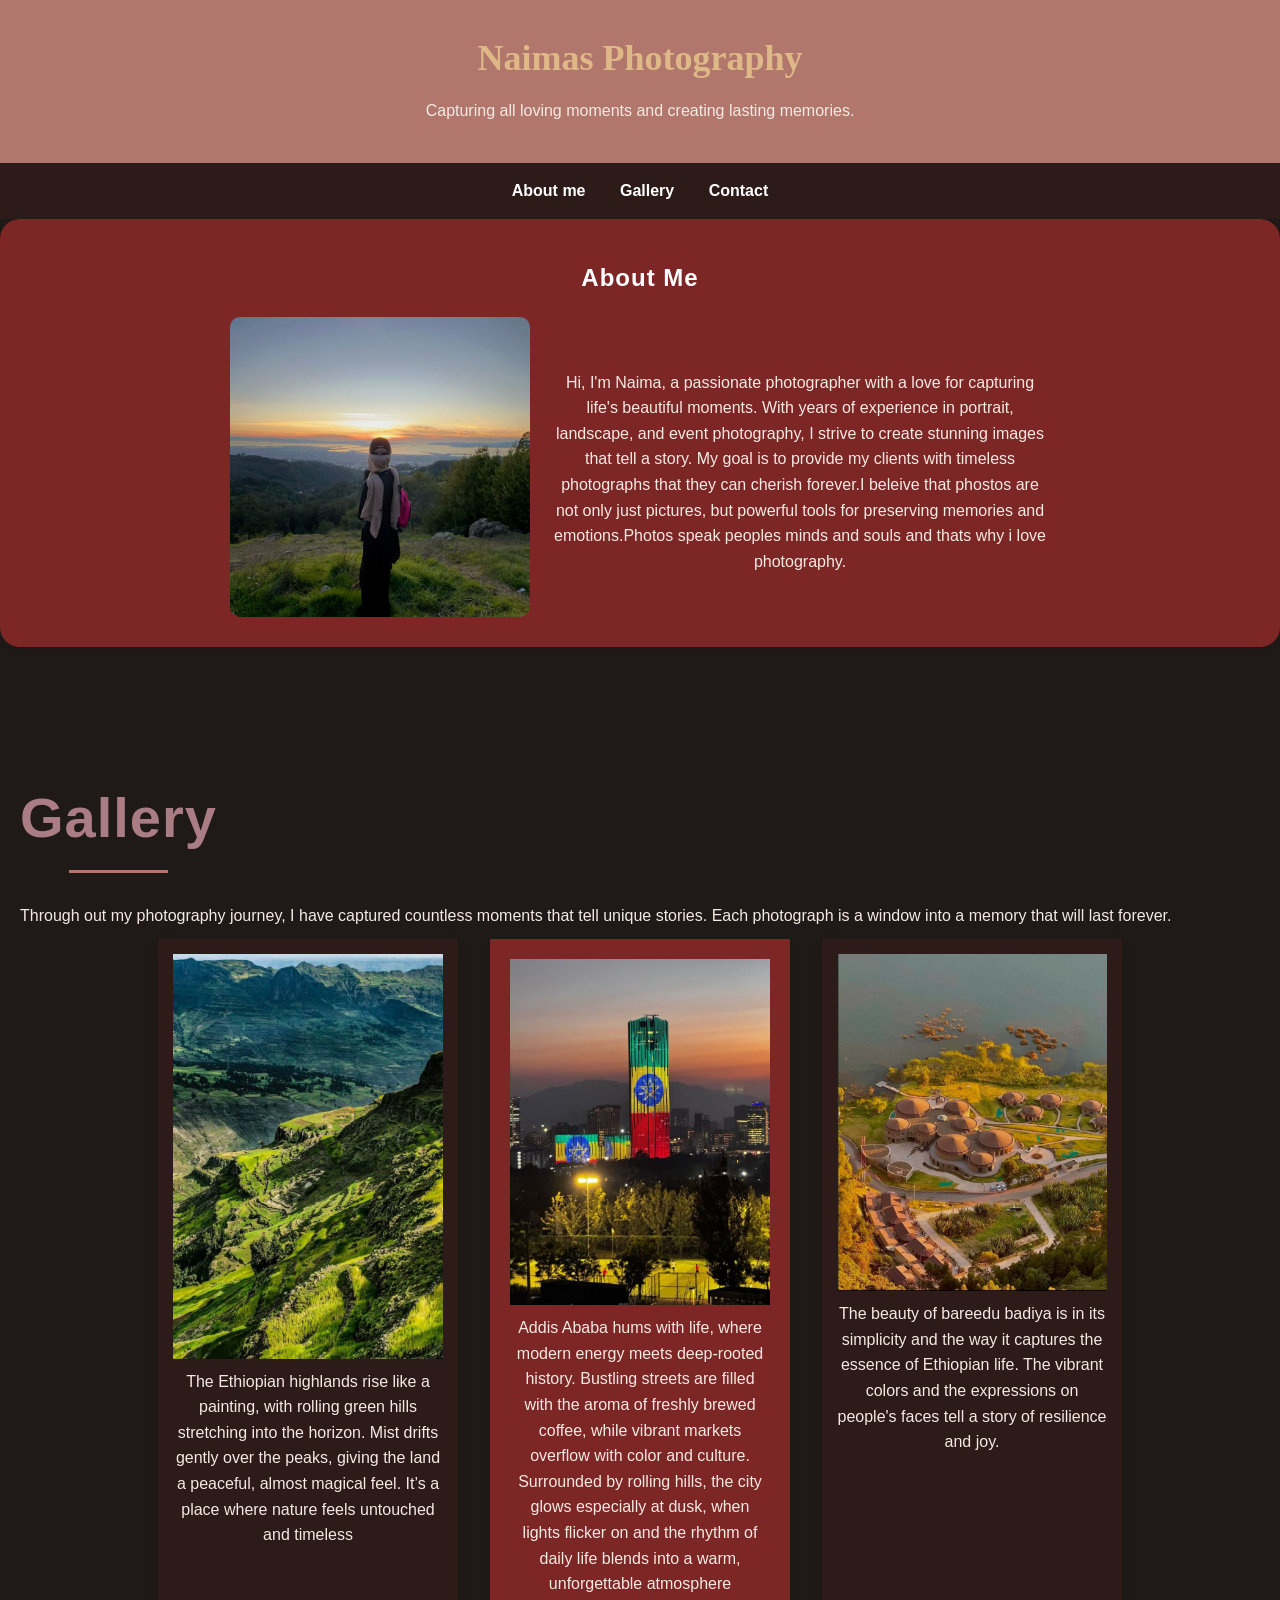
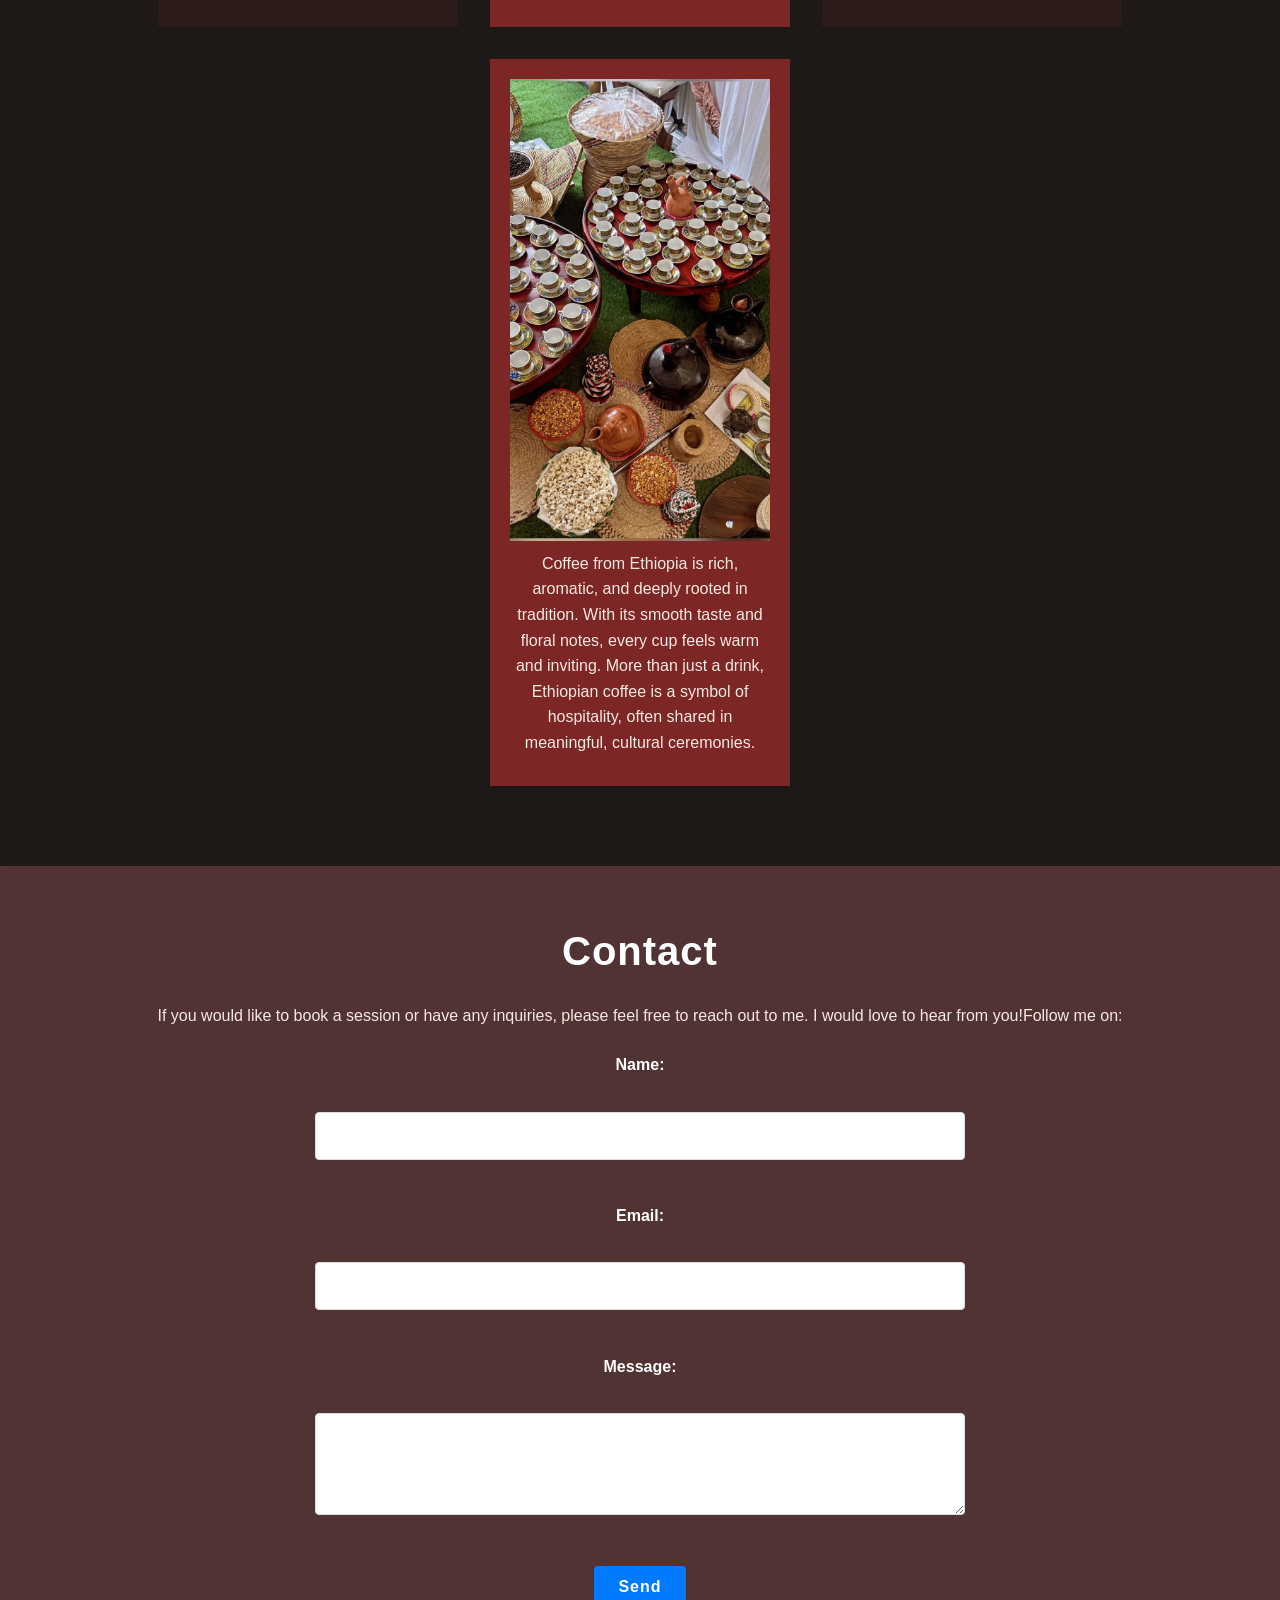
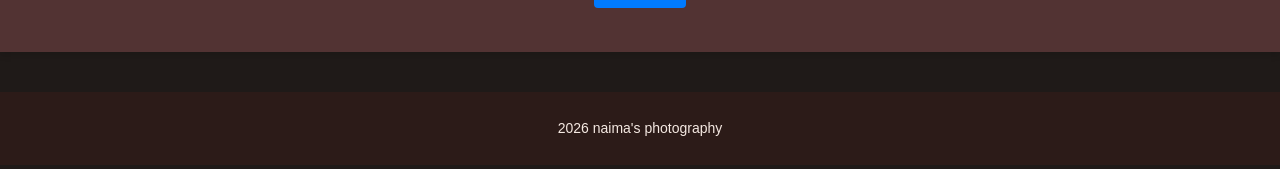
<file: index.html>
<!DOCTYPE html>
<html lang="en">
<head>
    <meta charset="UTF-8">
    <title>Naimas Photography</title>
        <link rel="stylesheet" href="styles.css" />
</head>
<body>
<!--logo-->
<header class="logo">
  <div class="header-content">
<div class="header-text">
  <h1>Naimas Photography</h1>
    <p>Capturing all loving moments and creating lasting memories.</p>
    
</div>
  </div>
        
</header>

<!--navigation bar-->
<nav>
        <a href="#about-me">About me</a>
        <a href="#gallery">Gallery</a>
        <a href="#contact">Contact</a>
</nav>

<!--About me section-->
<section id="about-me">
    <h2>About Me</h2>
    <div class="about-me-content">
        <img src="me.jpg" alt="me">

        <div class="about-txt">
              <p>
           Hi, I'm Naima, a passionate photographer with a love for capturing life's beautiful moments. With years of experience in portrait, landscape, and event photography, I strive to create stunning images that tell a story. My goal is to provide my clients with timeless photographs that they can cherish forever.I beleive that phostos are not only just pictures, but powerful tools for preserving memories and emotions.Photos speak peoples minds and souls and thats why i love photography.</p>

        </div>
    </div>
</section>

<!--Gallery section-->
<section id="gallery">
    <h2>Gallery</h2>
    <p>Through out my photography journey, I have captured countless moments that tell unique stories. Each photograph is a window into a memory that will last forever.</p>
    <div class="container">
  <div class="card">
    <img src="highlands.jpg" alt="Ethiopian Highlands">
    <p>The Ethiopian highlands rise like a painting, with rolling green hills stretching into the horizon. Mist drifts gently over the peaks, giving the land a peaceful, almost magical feel. It’s a place where nature feels untouched and timeless</p>
  </div>

  <div class="card">
    <img src="addis.jpg" alt="city">
    <p>Addis Ababa hums with life, where modern energy meets deep-rooted history. Bustling streets are filled with the aroma of freshly brewed coffee, while vibrant markets overflow with color and culture. Surrounded by rolling hills, the city glows especially at dusk, when lights flicker on and the rhythm of daily life blends into a warm, unforgettable atmosphere</p>
  </div>

  <div class="card">
    <img src="lake-wenchi.jpg" alt="badiya">
    <p>The beauty of bareedu badiya is in its simplicity and the way it captures the essence of Ethiopian life. The vibrant colors and the expressions on people's faces tell a story of resilience and joy.</p>
  </div>

  <div class="card">
    <img src="ethiopiancoffee.jpg" alt="coffee">
    <p>Coffee from Ethiopia is rich, aromatic, and deeply rooted in tradition. With its smooth taste and floral notes, every cup feels warm and inviting. More than just a drink, Ethiopian coffee is a symbol of hospitality, often shared in meaningful, cultural ceremonies.</p>
  </div>
</div>
</section>

<!--Contact section-->
<section id="contact">
    <h2>Contact</h2>
    <p>If you would like to book a session or have any inquiries, please feel free to reach out to me. I would love to hear from you!Follow me on:</p>
    <!-- contact form -->
      <form>
        <label for="full-name">Name:</label><br />
        <input type="text" id="full-name" name="full-name" /><br /><br />

        <!-- email input -->
      <label for="email">Email:</label><br />
        <input type="email" id="email" name="Email" /><br /><br />

        <!-- message input -->
        <label for="message">Message:</label><br />
        <textarea name="message" id="message" rows="4"></textarea><br><br>
        <button type="submit">Send</button>
      </form>
    </section>
  </body>
  <footer>
  <p>2026 naima's photography</p>

  </footer>
</html>
</file>
<file: styles.css>
body{
    background-color: #1f1a18;
    font-family:Arial, Helvetica, sans-serif;
    margin: 0;
    padding: 0;
    line-height: 1.6;

}
header{
    background-color: rgb(124, 38, 38);
    color: white;
    padding: 20px;
    text-align: center;
    box-shadow: 0 4px 6px rgba(0, 0, 0, 0.1);

}
.container{
    display: flex;
    flex-wrap: wrap;
    justify-content: center;
    gap: 2em; 
}
.card{
    text-align:center;
    width: 300px;
        background-color: #2c1b18;
        box-shadow: 0 4px 10px rgba(0, 0, 0, 0.1);
        padding: 15px;
            transition: transform 0.3s ease, box-shadow 0.3s ease;


}
.card:hover{
    transform: translateY(-10px);
    box-shadow: 0 12px 25px rgba(0, 0, 0, 0.3);
}

img{
    width: 100%;
    height: auto;
    display: block;
}
*{
    box-sizing: border-box;
}
img{
    max-width: 100%;
}
section#about-me{
    background-color: rgb(124, 38, 38);
    color: white;
    padding: 20px;
    text-align: center;
    box-shadow: 0 4px 6px rgba(0, 0, 0, 0.1);
}
section{
    padding: 60px 20px;
    margin-bottom: 20px;
}
img{
    width: 300px;
    height: auto;
    display: block;
    margin-bottom: 10px;
}
p{
    margin: 10px 0;
    color: #f5e9e2;
}
.about-me-content{
    display: flex;
    align-items: center;
    justify-content: center;
    gap: 20px;
    flex-wrap: wrap;
}
.about-container img{
    width: 250px;
    height: auto;
    border-radius: 50%;

}
#about-me{
    padding: 40px;
    color: white;
    border-radius: 20px;
    transition: all 0.4s ease ;

}
#about-me:hover{
    background-color: #aa8383;
    transform: scale(1.05);
}
.about-txt{
    font-size: 16px;
    line-height: 1.6;
    max-width: 500px;
    transition: color 0.3s ease;

}
#about-me:hover .about-txt{
    color: #ffd7c2;
}
.card:nth-child(even){
    background-color: rgb(124, 38, 38);
    color: white;
    padding: 20px;
    text-align: center;
    box-shadow: 0 4px 6px rgba(0, 0, 0, 0.1);
}
.logo{
    background-color: #b1776d;
    text-align: center;
    padding: 30px;
}
.logo h1{
    color:burlywood;
    font-size: 36px;
    font-family: Georgia, 'Times New Roman', Times, serif;
    margin: 0;
}
a{
    text-decoration: none;
}
nav{
    text-align: center;
    padding: 15px;
    background-color: #2c1b18;

}
nav a{
    color:white;
    margin: 0 15px;
    text-decoration: none;
     font-weight: bold;
     transition: color 0.3s ease;
}
nav a:hover{
    color: #ffd7c2;
}

#gallery h2{
    font-size: 3.5em;
    text-align: center;
    position: relative;
    margin-bottom: 30px;
    display: inline-block;
    color: rgb(170, 124, 132);
}
#gallery h2::after{
    content: '';
    position: absolute;
    width: 50%;
    height: 3px;
    background-color: #b1776d;
    left: 25%;
    bottom: -10px;
}
#gallery{
    transition: all 0.3s ease ;

}
#gallery:hover{
    transform: scale(1.05);
margin: 20px 0;
}
form{
    max-width: 650px;
    margin: 24px auto;
}
form label{
    display: block;
    margin-bottom: 8px;
    font-weight: 600;
}
form input[type="text"],
form input[type="email"],
form textarea{
    width: 100%;
    padding: 14px;
    border-radius: 4px;
    margin-bottom: 18px;
    border: 1px solid #ddd;
    font-size: 16px;
}
form input:focus, form textarea:focus{
    border-color: #007bff;
    outline:none;
    
}
form button{
    background-color: #007bff;
    color: white;
    border: none;
    padding: 12px 24px;
    border-radius: 4px;
    font-size: 16px;
    cursor: pointer;
    transition: background-color 0.3s ease;
}
form button:hover{
    background-color: #0056b3;
}
form button:active{
    background-color: #004080;
}
#contact{
    background-color: rgb(82, 51, 51);
    color: white;
    padding: 20px;
    text-align: center;
    box-shadow: 0 4px 6px rgba(0, 0, 0, 0.1);
}
#contact h2{
    font-size: 2.5em;
    margin-bottom: 20px;
    transition: color 0.3s ease;
    position: relative;
}
#contact:hover h2{
    color: #ffd7c2;
}
#contact:hover{
    background-color: #aa8383;
}
.about-me-content img {
  transition: transform 0.4s ease, box-shadow 0.4s ease;
  border-radius: 10px;
}

.about-me-content img:hover {
  transform: scale(1.05);
  box-shadow: 0 10px 25px rgba(0,0,0,0.2);
}
html{
    scroll-behavior: smooth;
}
button{
    font-weight: bold;
    letter-spacing: 1px;
}
h2{
    font-weight: bold;
    letter-spacing: 1px;

}
footer {
    background-color: #2c1b18;
    color: #f5e9e2;
    text-align: center;
    padding: 15px;
    font-size: 14px;
    margin-top: 40px;
}
</file>
